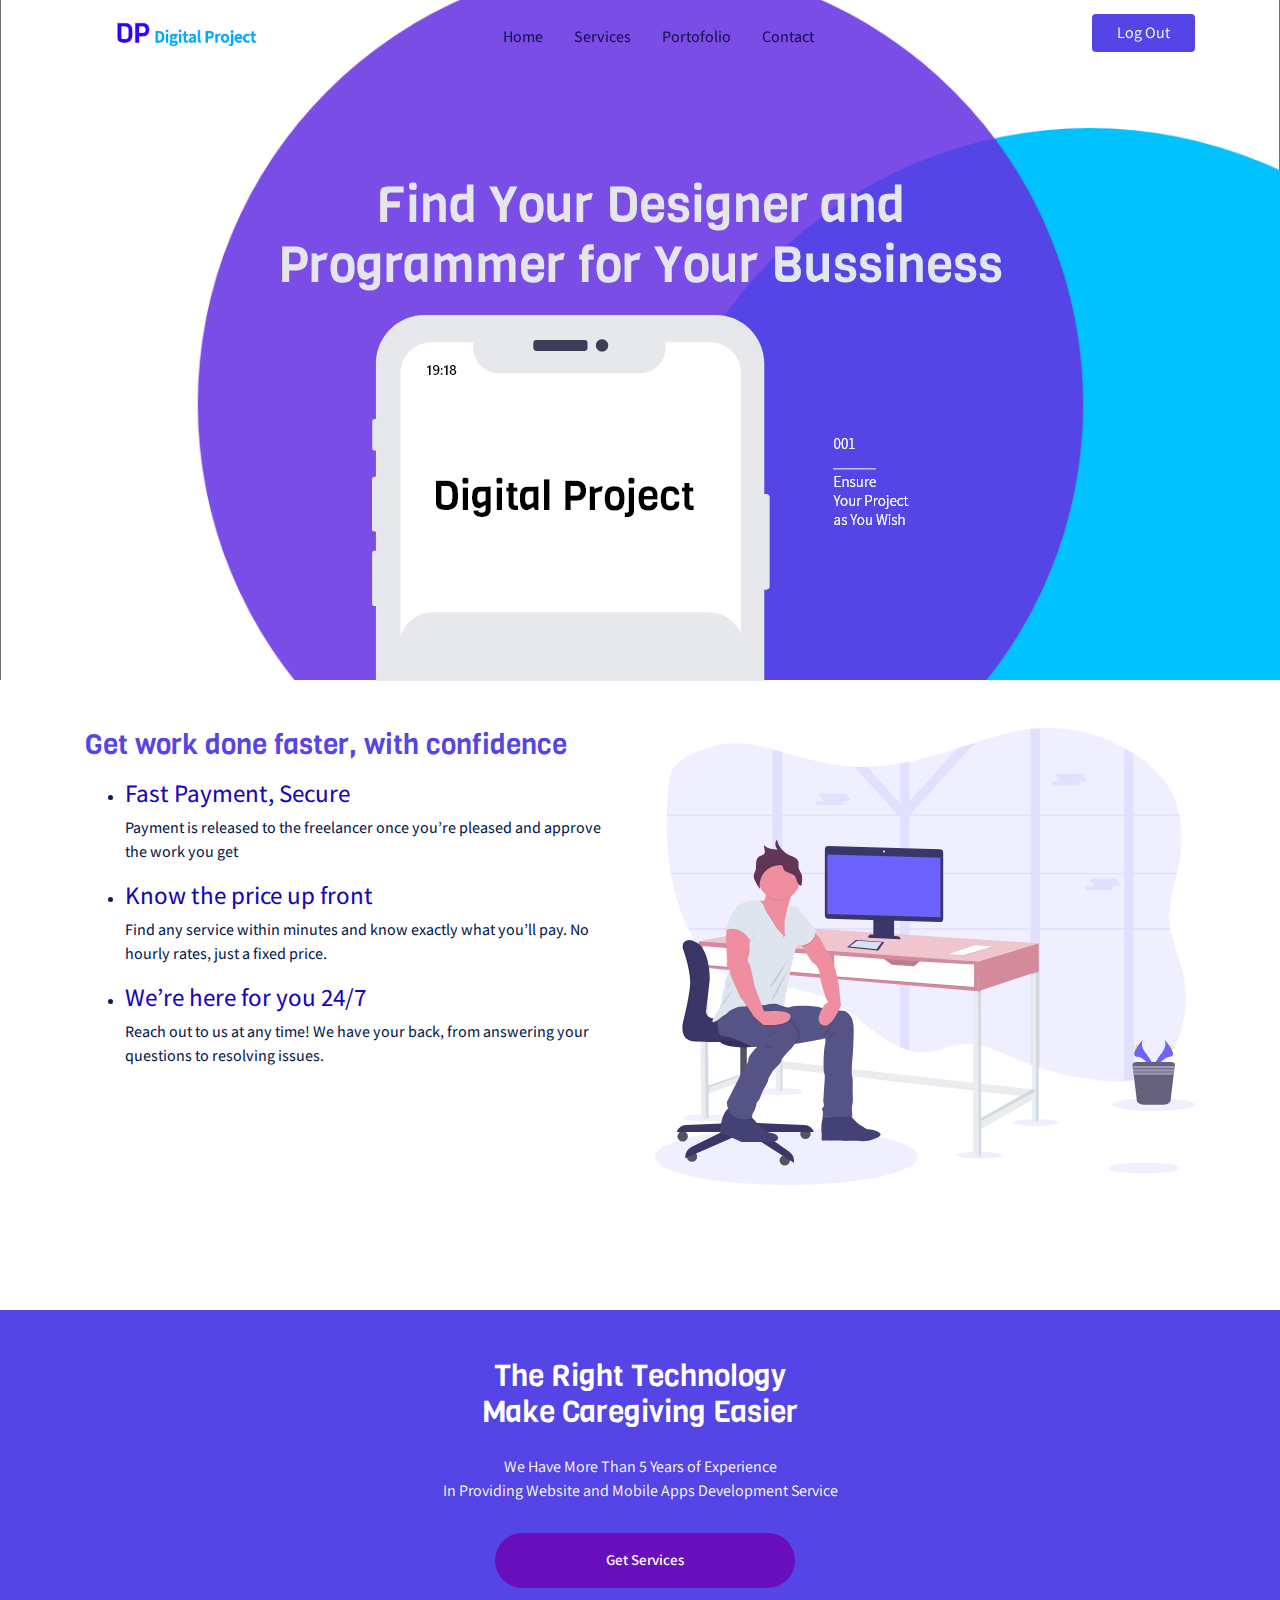
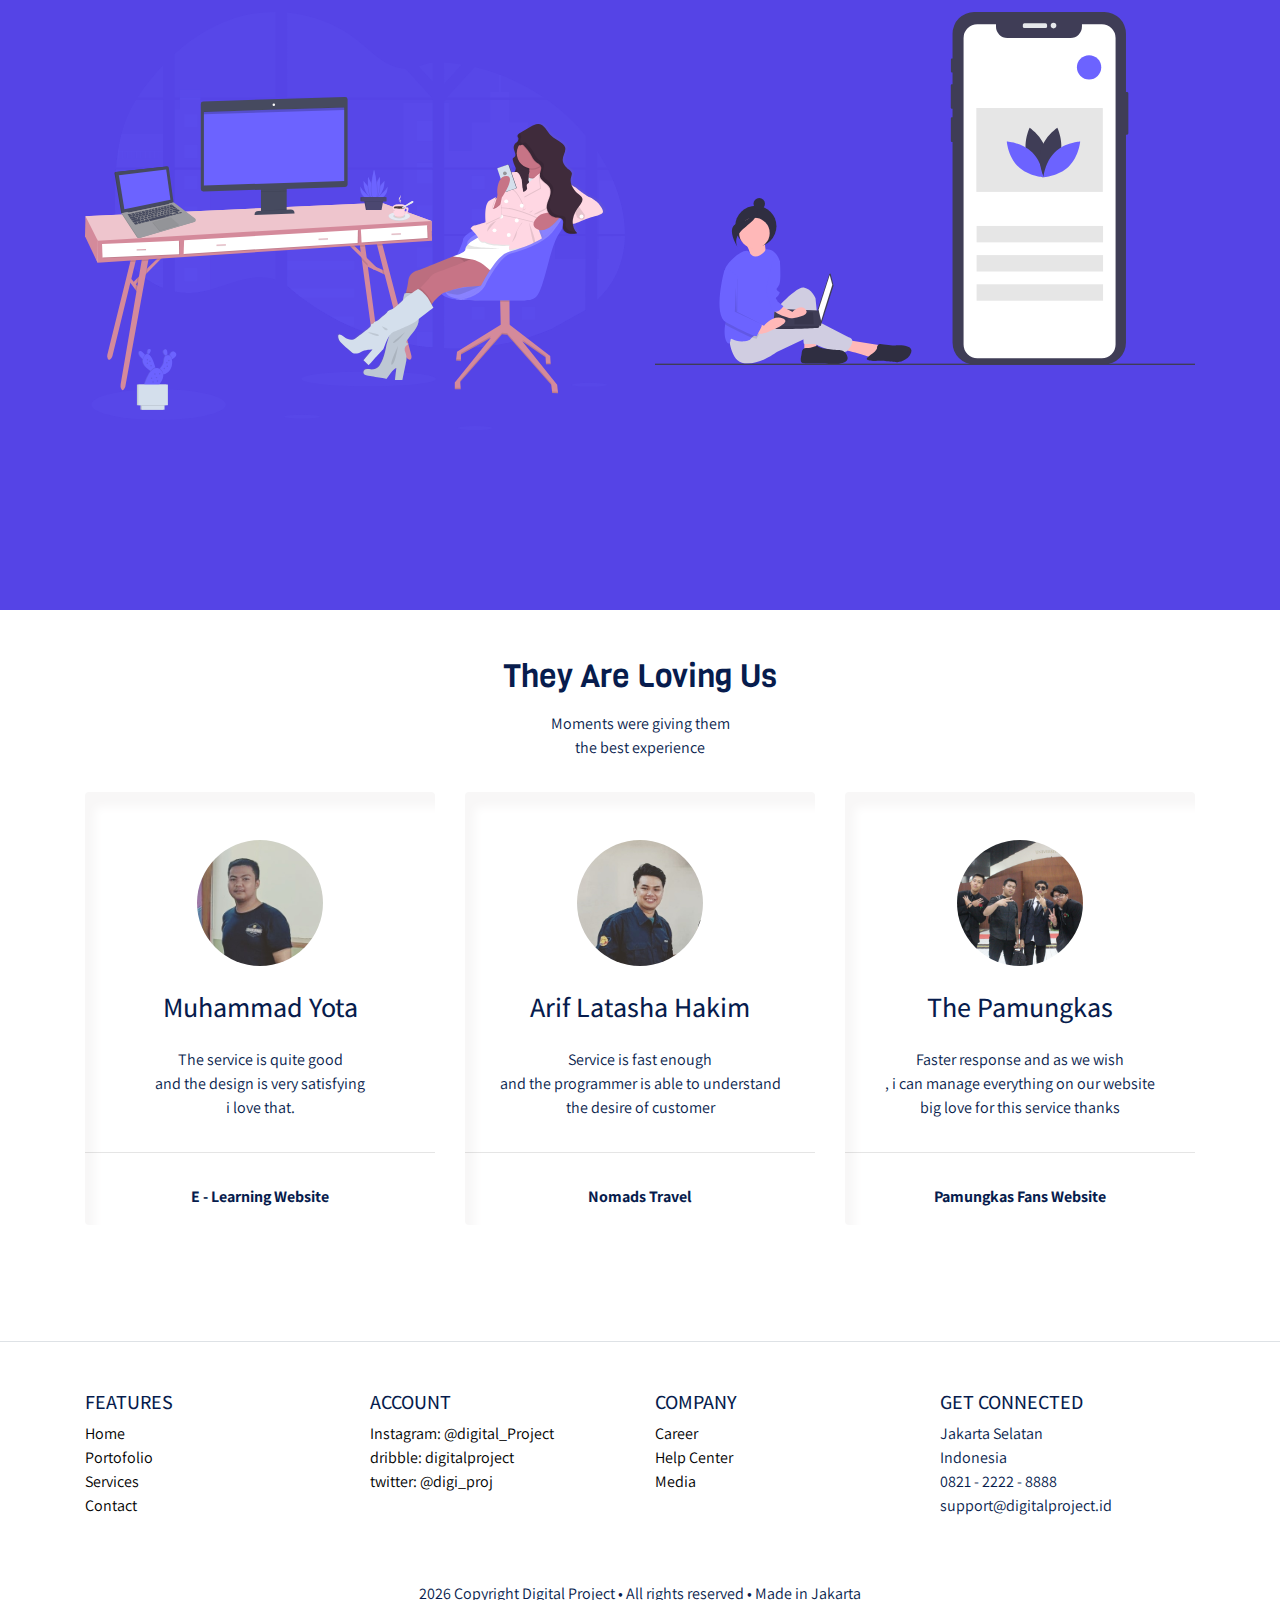
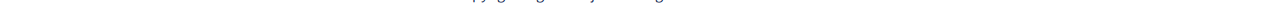
<file: index.html>
<!DOCTYPE html>
<html lang="en">

<head>
  <meta charset="UTF-8">
  <meta name="viewport" content="width=device-width, initial-scale=1.0">
  <meta name="description" content="ini adalah website freelancer">
  <meta name="author" content="Muhammad Yota Nehru Onodera">
  <meta name="keywords" content="freelance, digital, project, proyek, web, mobile, joki web">
  <title>DigitalProject - Freelancer Website</title>
  <link href="https://fonts.googleapis.com/css2?family=Assistant:wght@200;300;400;600;700;800&display=swap"
    rel="stylesheet">
  <link href="https://fonts.googleapis.com/css2?family=Playfair+Display:wght@400;500;600;700;800&display=swap"
    rel="stylesheet">
  <link rel="stylesheet" href="css/bootstrap.min.css">
  <link rel="stylesheet" href="css/style.css">
</head>

<body>

  <nav class="navbar sticky-top navbar-expand-lg navbar-light stick-nav" id="sticky-nav">
    <div class="container">
      <a href="#" class="navbar-brand">
        <img src="img/logo digital.png" alt="logo digital">
      </a>

      <button class="navbar-toggler" data-target="#navbarlist" data-toggle="collapse" type="button">
        <span class="navbar-toggler-icon"></span>
      </button>

      <div class="collapse navbar-collapse" id="navbarlist">

        <ul class="navbar-nav mt-2">
          <li class="nav-item">
            <a href="index.html" class="nav-link active">Home</a>
          </li>
          <li class="nav-item">
            <a href="#get-started" class="nav-link">Services</a>
          </li>
          <li class="nav-item">
            <a href="https://dribble.com" class="nav-link">Portofolio</a>
          </li>
          <li class="nav-item">
            <a href="#contact" class="nav-link">Contact</a>
          </li>
        </ul>
        <form action="login.html" class="form-inline ml-auto d-sm-block d-md-block">
          <button type="submit" class="btn btn-logout btn-navbar-right px-4 my-2 my-sm-0">Log Out</button>
        </form>

      </div>
    </div>
  </nav>

  <header class="text-center hero-title">
    <div class="container">
      <div class="hero-title">
        <h1>
          Find Your Designer and
          <br>
          Programmer for Your Bussiness
        </h1>
      </div>
    </div>
    <section class="vector">
      <div class="container">
        <div class="row justify-content-center">
          <div class="col-8 col-md-8">
            <img class="img-fluid vector" src="img/vector phone 2.png" alt="vector">
          </div>
        </div>
      </div>
    </section>
  </header>

  <section class="promotion">
    <div class="container">
      <div class="row">
        <div class="col-md-6 col-sm-8 mb-5 mt-5">
          <h3 class="title-promotion mb-3">Get work done faster, with confidence</h3>
          <ul class="promotion-description">
            <li>
              <h3>Fast Payment, Secure</h3>
              <p>Payment is released to the freelancer once you’re pleased and approve the work you get</p>
            </li>
            <li>
              <h3>Know the price up front</h3>
              <p>Find any service within minutes and know exactly what you’ll pay. No hourly rates, just a fixed price.
              </p>
            </li>
            <li>
              <h3>We’re here for you 24/7</h3>
              <p>Reach out to us at any time! We have your back, from answering your questions to resolving issues.</p>
            </li>
          </ul>
        </div>
        <div class="col-md-6 mt-5 col-sm-8 mb-5">
          <img class="img-fluid" src="img/undraw_work_time_lhoj.svg" alt="vector working">
        </div>
      </div>
    </div>
  </section>

  <section class="section-get-started" id="get-started">
    <div class="container">
      <div class="row justify-content-center">
        <div class="col-md-6 col-sm-4 col-lg-6 text-center">
          <h2 class="pt-5">The Right Technology <br> Make Caregiving Easier </h2>
          <p>We Have More Than 5 Years of Experience
            <br>
            In Providing Website and Mobile Apps Development Service
          </p>
        </div>
      </div>

      <div class="row justify-content-center">
        <div>
          <form action="#" class="form-inline mb-4">
            <a href="dashboard.html"><button type="button" class="btn btn-get-started">Get Services</button></a>
          </form>
        </div>
      </div>

      <div class="row">
        <div class="col-md-6 col-lg-6">
          <img class="img-fluid designer" src="img/undraw_designer_life_w96d.svg" alt="designer">
        </div>
        <div class="col-md-6 col-lg-6">
          <img class="img-fluid mobiledev" src="img/undraw_mobile_development_8gyo.svg" alt="designer">
        </div>
      </div>
    </div>
  </section>

  <section class="section-testimonial">
    <div class="container">
      <div class="row justify-content-center">
        <div class="col-md-4 col-sm-3 col-lg-5 text-center title-testimonial mb-3">
          <h2 class="pt-5 mb-3">They Are Loving Us</h2>
          <p>Moments were giving them
            <br>
            the best experience</p>
        </div>
      </div>
    </div>
  </section>

  <section class="section section-testimonial-card">
    <div class="container">
      <div class="row justify-content-center mb-4">

        <div class="col-md-2 col-sm-7 col-lg-4 mb-3">
          <div class="card card-tetimonial text-center">
            <div class="testimonial-content">
              <img class="img-fluid mb-4 mt-5 rounded" src="img/yota.png" alt="testi1">
              <h3 class="mb-4">Muhammad Yota</h3>
              <p class="testimonial">The service is quite good
                <br>
                and the design is very satisfying
                <br>
                i love that.</p>
            </div>
            <hr>
            <p class="trip-to mt-3 font-weight-bold">
              E - Learning Website
            </p>
          </div>
        </div>

        <div class="col-md-2 col-sm-7 col-lg-4 mb-3">
          <div class="card card-tetimonial text-center">
            <div class="testimonial-content">
              <img class="img-fluid mb-4 mt-5 rounded" src="img/arip.png" alt="testi2">
              <h3 class="mb-4">Arif Latasha Hakim</h3>
              <p class="testimonial">Service is fast enough
                <br>
                and the programmer is able to understand
                <br>
                the desire of customer
              </p>
            </div>
            <hr>
            <p class="trip-to mt-3 font-weight-bold">
              Nomads Travel
            </p>
          </div>
        </div>

        <div class="col-md-2 col-sm-7 col-lg-4 mb-3">
          <div class="card card-tetimonial text-center">
            <div class="testimonial-content">
              <img class="img-fluid mb-4 mt-5 rounded" src="img/pamungkas.png" alt="testi3">
              <h3 class="mb-4">The Pamungkas</h3>
              <p class="testimonial">Faster response and as we wish
                <br>
                , i can manage everything on our website
                <br>
                big love for this service thanks</p>
            </div>
            <hr>
            <p class="trip-to mt-3 font-weight-bold">
              Pamungkas Fans Website
            </p>
          </div>
        </div>
      </div>
    </div>
  </section>

  <footer class="section-footer mb-4 border-top" id="contact">
    <div class="container pt-5 pb-4">
      <div class="row justify-content-center">
        <div class="col-12">
          <div class="row">
            <div class="col-12 col-lg-3">
              <h5>FEATURES</h5>
              <ul class="list-unstyled">
                <li><a href="#">Home</a></li>
                <li><a href="#">Portofolio</a></li>
                <li><a href="#">Services</a></li>
                <li><a href="#">Contact</a></li>
              </ul>
            </div>
            <div class="col-12 col-lg-3">
              <h5>ACCOUNT</h5>
              <ul class="list-unstyled">
                <li><a href="#">Instagram: @digital_Project</a></li>
                <li><a href="#">dribble: digitalproject</a></li>
                <li><a href="#">twitter: @digi_proj</a></li>
              </ul>
            </div>
            <div class="col-12 col-lg-3">
              <h5>COMPANY</h5>
              <ul class="list-unstyled">
                <li><a href="#">Career</a></li>
                <li><a href="#">Help Center</a></li>
                <li><a href="#">Media</a></li>
              </ul>
            </div>
            <div class="col-12 col-lg-3">
              <h5>GET CONNECTED</h5>
              <ul class="list-unstyled">
                <li>Jakarta Selatan</li>
                <li>Indonesia</li>
                <li>0821 - 2222 - 8888</li>
                <li>support@digitalproject.id</li>
              </ul>
            </div>
          </div>
        </div>
      </div>
    </div>
  </footer>

  <div class="container">
    <div class="row justify-content-center">
      <div class="col-12 text-center">
        <p>
          <span id="tahun"></span> Copyright Digital Project • All rights reserved • Made in Jakarta
          <script>
            var tahun = new Date();
            var tampung = tahun.getFullYear();
            var el = document.getElementById('tahun');
            el.innerHTML = tampung;
          </script>
        </p>
      </div>
    </div>
  </div>

</body>

<script src="js/jquery-3.5.1.min.js"></script>
<script src="js/popper.min.js"></script>
<script src="js/bootstrap.min.js"></script>
<script src="js/main.js"></script>

</html>
</file>
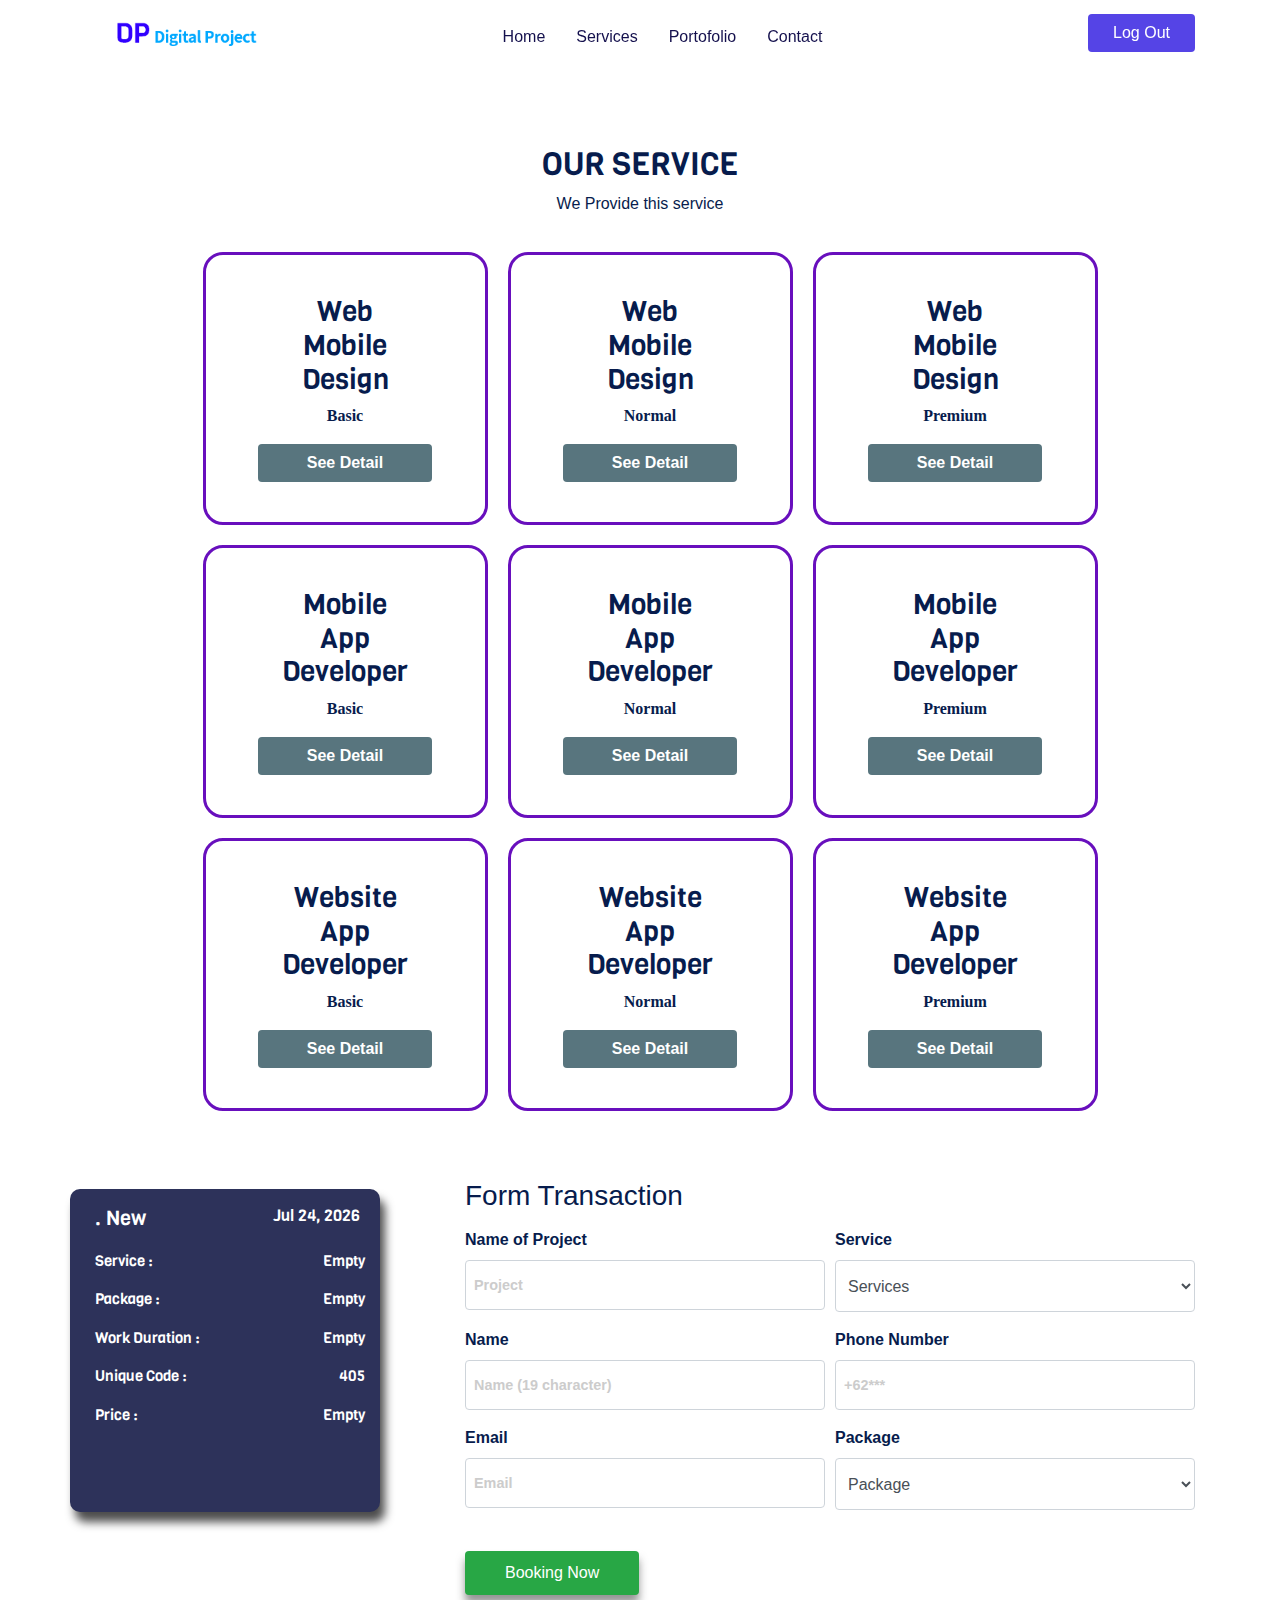
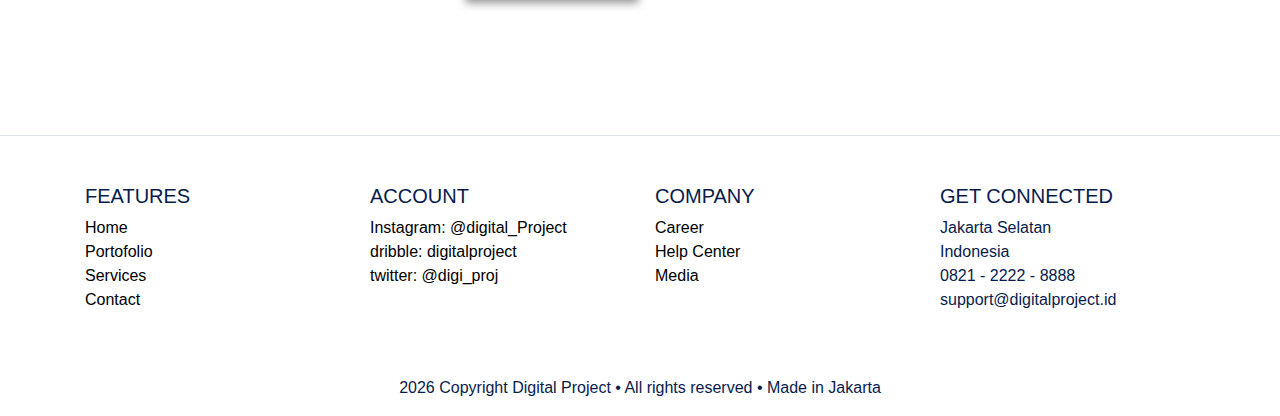
<file: dashboard.html>
<!DOCTYPE html>
<html lang="en">

<head>
  <meta charset="UTF-8">
  <meta name="viewport" content="width=device-width, initial-scale=1.0">
  <meta name="description" content="ini adalah website freelancer">
  <meta name="author" content="Muhammad Yota Nehru Onodera">
  <meta name="keywords" content="freelance, digital, project, proyek, web, mobile, joki web">
  <title>DigitalProject - Freelancer Website</title>
  <!-- <link href="https://fonts.googleapis.com/css2?family=Assistant:wght@200;300;400;600;700;800&display=swap"
    rel="stylesheet">
  <link href="https://fonts.googleapis.com/css2?family=Playfair+Display:wght@400;500;600;700;800&display=swap"
    rel="stylesheet"> -->
  <link rel="stylesheet" href="css/bootstrap.min.css">
  <link rel="stylesheet" href="css/style.css">
</head>

<body class="dashboard">

  <nav class="navbar sticky-top navbar-expand-lg navbar-light stick-nav" id="sticky-nav">
    <div class="container">
      <a href="#" class="navbar-brand">
        <img src="img/logo digital.png" alt="logo digital">
      </a>

      <button class="navbar-toggler" data-target="#navbarlist" data-toggle="collapse" type="button">
        <span class="navbar-toggler-icon"></span>
      </button>

      <div class="collapse navbar-collapse" id="navbarlist">

        <ul class="navbar-nav mt-2">
          <li class="nav-item">
            <a href="index.html" class="nav-link active">Home</a>
          </li>
          <li class="nav-item">
            <a href="#get-started" class="nav-link">Services</a>
          </li>
          <li class="nav-item">
            <a href="https://dribble.com" class="nav-link">Portofolio</a>
          </li>
          <li class="nav-item">
            <a href="#contact" class="nav-link">Contact</a>
          </li>
        </ul>
        <form action="login.html" class="form-inline ml-auto d-sm-block d-md-block">
          <button type="submit" class="btn btn-logout btn-navbar-right px-4 my-2 my-sm-0">Log Out</button>
        </form>

      </div>
    </div>
  </nav>

  <section class="section-service">
    <div class="container">
      <div class="row justify-content-center">
        <div class="col-md-8 text-center description">
          <h2>OUR SERVICE</h2>
          <p>We Provide this service</p>
        </div>
      </div>

      <div class="row justify-content-center">
        <div class="col-8 col-lg-3 col-md-8 col-sm-5 text-center web-design1">
          <h3>Web <br> Mobile <br> Design</h3>
          <p>Basic</p>
          <button type="button" class="btn px-5 btn-get-service get-service design" data-toggle="modal"
            data-target="#serviceDetailsModal" data-id="design_basic">See Detail</button>
        </div>
        <div class="col-8 col-lg-3 col-sm-5 col-md-8 text-center web-design1">
          <h3>Web <br> Mobile <br> Design</h3>
          <p>Normal</p>
          <button type="button" class="btn px-5 btn-get-service get-service design" data-toggle="modal"
            data-target="#serviceDetailsModal" data-id="design_normal">See Detail</button>
        </div>
        <div class="col-8 col-lg-3 col-sm-5 col-md-8 text-center web-design1">
          <h3>Web <br> Mobile <br> Design</h3>
          <p>Premium</p>
          <button type="button" class="btn px-5 btn-get-service get-service design" data-toggle="modal"
            data-target="#serviceDetailsModal" data-id="design_premium">See Detail</button>
        </div>
      </div>

      <div class="row justify-content-center">
        <div class="col-8 col-lg-3 col-md-8 col-sm-5 text-center web-design1">
          <h3>Mobile<br> App <br> Developer</h3>
          <p>Basic</p>
          <button type="button" class="btn px-5 btn-get-service get-service mobile" data-toggle="modal"
            data-target="#serviceDetailsModal" data-id="mobile_basic">See Detail</button>
        </div>
        <div class="col-8 col-lg-3 col-sm-5 col-md-8 text-center web-design1">
          <h3>Mobile<br> App <br> Developer</h3>
          <p>Normal</p>
          <button type="button" class="btn px-5 btn-get-service get-service mobile" data-toggle="modal"
            data-target="#serviceDetailsModal" data-id="mobile_normal">See Detail</button>
        </div>
        <div class="col-8 col-lg-3 col-sm-5 col-md-8 text-center web-design1">
          <h3>Mobile<br> App <br> Developer</h3>
          <p>Premium</p>
          <button type="button" class="btn px-5 btn-get-service get-service mobile" data-toggle="modal"
            data-target="#serviceDetailsModal" data-id="mobile_premium">See Detail</button>
        </div>
      </div>

      <div class="row justify-content-center">
        <div class="col-8 col-lg-3 col-md-8 col-sm-5 text-center web-design1">
          <h3>Website <br> App <br> Developer</h3>
          <p>Basic</p>
          <button type="button" class="btn px-5 btn-get-service get-service website" data-toggle="modal"
            data-target="#serviceDetailsModal" data-id="website_basic">See Detail</button>
        </div>
        <div class="col-8 col-lg-3 col-sm-5 col-md-8 text-center web-design1">
          <h3>Website <br> App <br> Developer</h3>
          <p>Normal</p>
          <button type="button" class="btn px-5 btn-get-service get-service website" data-toggle="modal"
            data-target="#serviceDetailsModal" data-id="website_normal">See Detail</button>
        </div>
        <div class="col-8 col-lg-3 col-sm-5 col-md-8 text-center web-design1">
          <h3>Website <br> App <br> Developer</h3>
          <p>Premium</p>
          <button type="button" class="btn px-5 btn-get-service get-service website" data-toggle="modal"
            data-target="#serviceDetailsModal" data-id="website_premium">See Detail</button>
        </div>
      </div>
    </div>
  </section>

  <section class="transaction">
    <div class="container">
      <div class="row">
        <div class="col-4 mt-5 sembunyi">
          <div class="row">

            <div class="col panel1">
              <div class="title1">
                <p class="status">. New</p>
                <p class="tanggal"></p>
              </div>
              <div class="title1">
                <p class="detail">Service :</p>
                <p class="detail pService">Empty</p>
              </div>
              <div class="title1">
                <p class="detail">Package :</p>
                <p class="detail pPackage">Empty</p>
              </div>
              <div class="title1">
                <p class="detail">Work Duration :</p>
                <p class="detail pDay">Empty</p>
              </div>
              <div class="title1">
                <p class="detail">Unique Code :</p>
                <p class="detail pCode"></p>
              </div>
              <div class="title1">
                <p class="detail">Price :</p>
                <p class="detail pPrice">Empty</p>
              </div>
            </div>
          </div>
        </div>

        <div class="col-md-8 col-sm-12 mt-5">
          <form style="margin-top: 20px;">
            <h3 class="text-black mb-3">Form Transaction</h3>
            <div class="form-row">
              <div class="form-group col-md-6 d-none">
                <input type="text" class="form-control" readonly id="idOrder" placeholder="id" required="required">
              </div>
            </div>

            <div class="form-row">
              <div class="form-group col-md-6">
                <label for="inputProject" class="text-black font-weight-bold">Name of Project</label>
                <input maxlength="15" type="text" class="form-control viga" id="inputProject" placeholder="Project"
                  required="required">
              </div>
              <div class="form-group col-md-6">
                <label for="inputService" class="text-black font-weight-bold">Service</label>
                <select class="form-control opsi" id="inputService">
                  <option selected disabled value="">Services</option>
                  <option value="Web/Mobile Design">Web/Mobile Design</option>
                  <option value="Mobile App Developer">Mobile App Developer</option>
                  <option value="Website App Developer">Website App Developer</option>
                </select>
              </div>
            </div>

            <div class="form-row">
              <div class="form-group col-md-6">
                <label for="inputName" class="text-black font-weight-bold">Name</label>
                <input maxlength="19" type="text" class="form-control viga" id="inputName"
                  placeholder="Name (19 character)" required="required">
              </div>
              <div class="form-group col-md-6">
                <label for="inputPhone" class="text-black font-weight-bold">Phone Number</label>
                <input type="tel" maxlength="12" class="form-control viga" id="inputPhone" placeholder="+62***"
                  required="required">
              </div>
            </div>

            <div class="form-row">
              <div class="form-group col-md-6">
                <label for="inputEmail4" class="text-black font-weight-bold">Email</label>
                <input type="email" class="form-control viga" id="inputEmail4" placeholder="Email" required="required">
              </div>

              <div class="form-group col-md-6">
                <label for="inputPackage" class="text-black font-weight-bold">Package</label>
                <select class="form-control viga opsi" id="inputPackage">
                  <option selected disabled value="">Package</option>
                  <option value="basic">Basic</option>
                  <option value="normal">Normal</option>
                  <option value="premium">Premium</option>
                </select>
              </div>
            </div>

            <div class="form-row">
              <div class="form-group col-md-6 d-none">
                <input readonly maxlength="15" type="text" class="form-control font-weight-normal" id="inputDurasi"
                  placeholder="Duration" value="" required="required">
              </div>
              <div class="form-group col-md-6 d-none">
                <input readonly maxlength="15" type="text" class="form-control font-weight-normal"
                  id="inputTanggalMulai" placeholder="Tanggal Mulai" value="" required="required">
              </div>
            </div>
            <div class="booking-now">
              <a href="https://wa.widget.web.id/e1dcd3" target="_blank"><button style="margin-bottom: 40px;"
                  type="button" class="btn btn-success ulti">Booking Now</button></a>
            </div>
          </form>
        </div>

      </div>
    </div>
  </section>

  <div class="modal fade" id="serviceDetailsModal" tabindex="-1" role="dialog" aria-labelledby="movieDetailsModalLabel"
    aria-hidden="true">
    <div class="modal-dialog modal-dialog-centered modal-lg" role="document">
      <div class="modal-content">

        <div class="modal-header">
          <h5 class="modal-title" id="movieDetailsModalLabel">Service Description</h5>
          <button type="button" class="close" data-dismiss="modal" aria-label="Close">
            <span aria-hidden="true">&times;</span>
          </button>
        </div>

        <div class="modal-body">

        </div>
        <div class="modal-footer"></div>
      </div>
    </div>
  </div>
  </div>

  <footer class="section-footer mb-4 border-top" id="contact">
    <div class="container pt-5 pb-4">
      <div class="row justify-content-center">
        <div class="col-12">
          <div class="row">
            <div class="col-12 col-lg-3">
              <h5>FEATURES</h5>
              <ul class="list-unstyled">
                <li><a href="#">Home</a></li>
                <li><a href="#">Portofolio</a></li>
                <li><a href="#">Services</a></li>
                <li><a href="#">Contact</a></li>
              </ul>
            </div>
            <div class="col-12 col-lg-3">
              <h5>ACCOUNT</h5>
              <ul class="list-unstyled">
                <li><a href="#">Instagram: @digital_Project</a></li>
                <li><a href="#">dribble: digitalproject</a></li>
                <li><a href="#">twitter: @digi_proj</a></li>
              </ul>
            </div>
            <div class="col-12 col-lg-3">
              <h5>COMPANY</h5>
              <ul class="list-unstyled">
                <li><a href="#">Career</a></li>
                <li><a href="#">Help Center</a></li>
                <li><a href="#">Media</a></li>
              </ul>
            </div>
            <div class="col-12 col-lg-3">
              <h5>GET CONNECTED</h5>
              <ul class="list-unstyled">
                <li>Jakarta Selatan</li>
                <li>Indonesia</li>
                <li>0821 - 2222 - 8888</li>
                <li>support@digitalproject.id</li>
              </ul>
            </div>
          </div>
        </div>
      </div>
    </div>
  </footer>

  <div class="container">
    <div class="row justify-content-center">
      <div class="col-12 text-center">
        <p>
          <span id="tahun"></span> Copyright Digital Project • All rights reserved • Made in Jakarta
          <script>
            var tahun = new Date();
            var tampung = tahun.getFullYear();
            var el = document.getElementById('tahun');
            el.innerHTML = tampung;
          </script>
        </p>
      </div>
    </div>
  </div>

</body>

<script src="js/jquery-3.5.1.min.js"></script>
<script src="js/popper.min.js"></script>
<script src="js/bootstrap.min.js"></script>
<script src="js/main.js"></script>

</html>
</file>
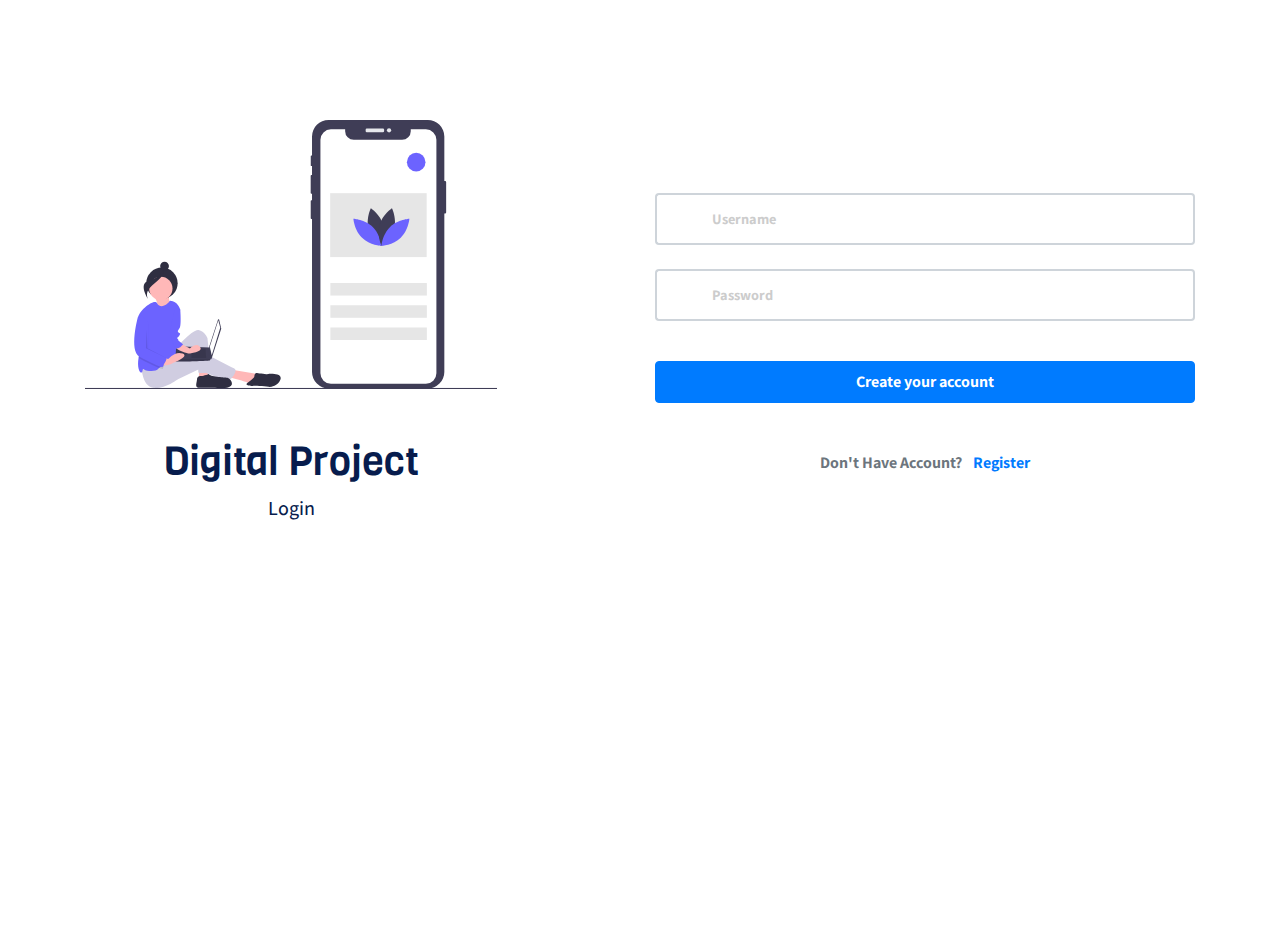
<file: login.html>
<!DOCTYPE html>
<html lang="en">

<head>
  <meta charset="UTF-8">
  <meta name="viewport" content="width=device-width, initial-scale=1.0">
  <meta name="description" content="ini adalah website freelancer">
  <meta name="author" content="Muhammad Yota Nehru Onodera">
  <meta name="keywords" content="freelance, digital, project, proyek, web, mobile, joki web">
  <title>DigitalProject - Login Page</title>
  <link href="https://fonts.googleapis.com/css2?family=Assistant:wght@200;300;400;600;700;800&display=swap"
    rel="stylesheet">
  <link href="https://fonts.googleapis.com/css2?family=Playfair+Display:wght@400;500;600;700;800&display=swap"
    rel="stylesheet">
  <link rel="stylesheet" href="css/bootstrap.min.css">
  <link rel="stylesheet" href="css/style.css">
</head>

<body class="regis">
  <div class="container">
    <div class="row py-5 mt-5 align-items-center">
      <!-- For Demo Purpose -->
      <div class="col-md-5 pr-lg-5 mb-5 mb-md-0 mt-4">
        <img src="img/undraw_mobile_development_8gyo.svg" alt="" id="vectorRegis"
          class="img-fluid mb-3 d-none d-md-block">
        <div class="mt-5">
          <h1 class="text-center" style="font-family: viga;">Digital Project</h1>
          <p class="text-center register">Login</p>
        </div>
      </div>

      <!-- Login Form -->
      <div class="col-md-7 col-lg-6 ml-auto mt-5">
        <form id="regis" method="POST" action="index.html">
          <div class="row">

            <!-- Username -->
            <div class="input-group col-lg-12 mb-4">
              <div class="input-group-prepend">
                <span class="input-group-text bg-white px-4 border-md border-right-0">
                  <i class="fa fa-user text-muted"></i>
                </span>
              </div>
              <input id="lastName" type="text" name="lastname" placeholder="Username"
                class="form-control bg-white border-left-0 border-md" required>
            </div>

            <!-- Password -->
            <div class="input-group col-lg-12 mb-4">
              <div class="input-group-prepend">
                <span class="input-group-text bg-white px-4 border-md border-right-0">
                  <i class="fa fa-lock text-muted"></i>
                </span>
              </div>
              <input id="password" type="password" name="password" placeholder="Password"
                class="form-control bg-white border-left-0 border-md" required>
            </div>

            <div class="pass col-lg-12 mb-3 text-center">
              <span style="color: red; font-weight: 500;"></span>
            </div>

            <!-- Submit Button -->
            <div class="form-group col-lg-12 mx-auto mb-0">
              <button type="submit" class="btn btn-primary btn-block py-2 submit">
                <span class="font-weight-bold">Create your account</span>
              </button>
            </div>

            <!-- Already Registered -->
            <div class="text-center w-100 mt-5">
              <p class="text-muted font-weight-bold">Don't Have Account? <a href="register.html"
                  class="text-primary ml-2">Register</a>
              </p>
            </div>

          </div>
        </form>
      </div>
    </div>
  </div>

</body>

<script src="js/jquery-3.5.1.min.js"></script>
<script src="js/popper.min.js"></script>
<script src="js/bootstrap.min.js"></script>
<script src="js/main.js"></script>

</html>
</file>
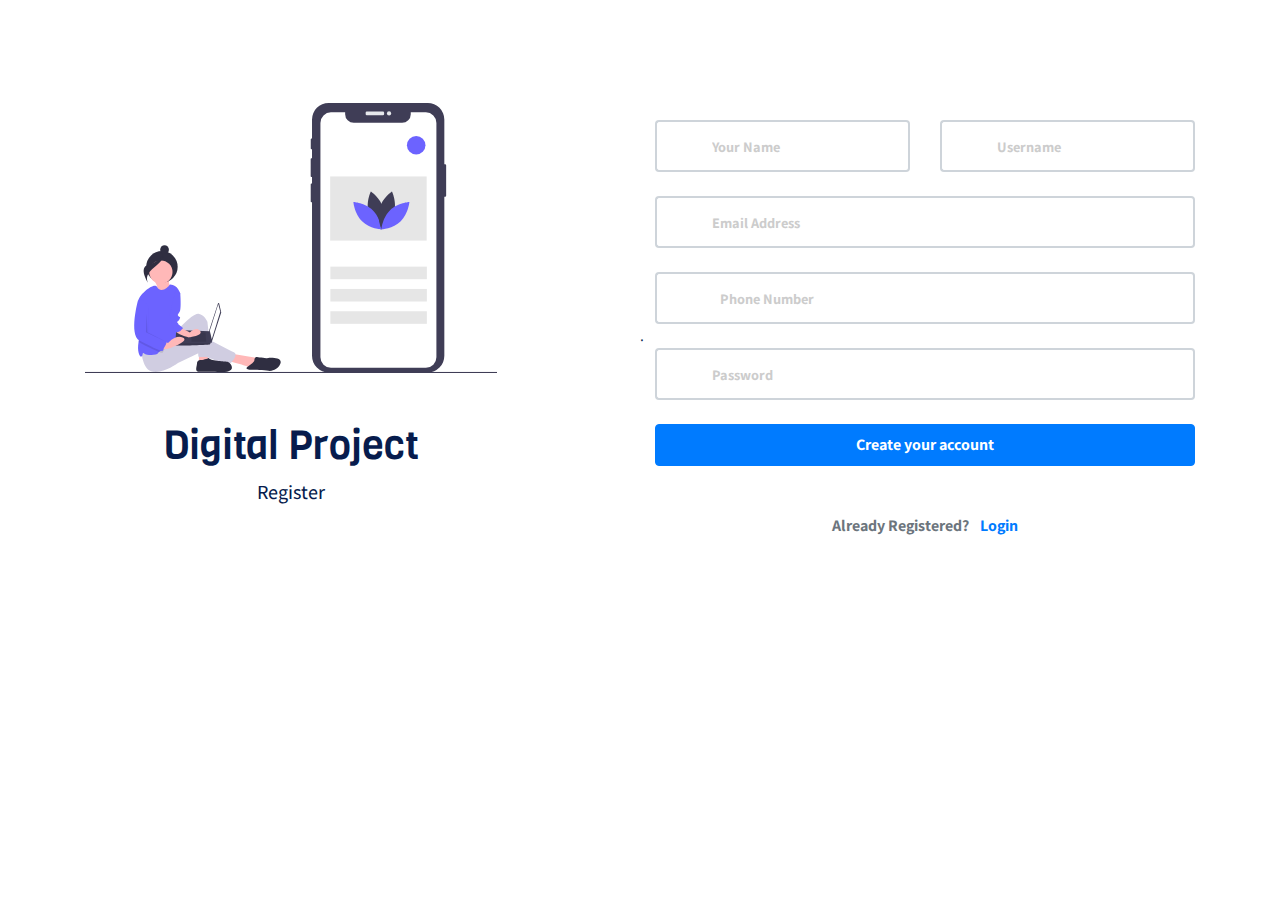
<file: register.html>
<!DOCTYPE html>
<html lang="en">

<head>
  <meta charset="UTF-8">
  <meta name="viewport" content="width=device-width, initial-scale=1.0">
  <meta name="description" content="ini adalah website freelancer">
  <meta name="author" content="Muhammad Yota Nehru Onodera">
  <meta name="keywords" content="freelance, digital, project, proyek, web, mobile, joki web">
  <title>DigitalProject - Register Page</title>
  <link href="https://fonts.googleapis.com/css2?family=Assistant:wght@200;300;400;600;700;800&display=swap"
    rel="stylesheet">
  <link href="https://fonts.googleapis.com/css2?family=Playfair+Display:wght@400;500;600;700;800&display=swap"
    rel="stylesheet">
  <link rel="stylesheet" href="css/bootstrap.min.css">
  <link rel="stylesheet" href="css/style.css">
</head>

<body class="regis" onload="idRandom()">
  <div class="container">

    <div class="row py-5 mt-4 align-items-center">
      <div class="col-md-5 pr-lg-5 mb-5 mb-md-0">
        <img src="img/undraw_mobile_development_8gyo.svg" alt="" id="vectorRegis"
          class="img-fluid mb-3 d-none d-md-block">
        <div class="mt-5">
          <h1 class="text-center" style="font-family: viga;">Digital Project</h1>
          <p class="text-center register">Register</p>
        </div>
      </div>

      <!-- Registeration Form -->
      <div class="col-md-7 col-lg-6 ml-auto mt-5">
        <form id="regis" method="POST" action="index.html">
          <div class="row">

            <!-- id -->
            <div class="input-group col-lg-12 mb-4 d-none">
              <div class="input-group-prepend">
                <span class="input-group-text bg-white px-4 border-md border-right-0">
                  <i class="fa fa-user text-muted"></i>
                </span>
              </div>
              <input readonly value="" id="id" type="password" name="id" placeholder="Id"
                class="form-control bg-white border-left-0 border-md" required>
            </div>

            <!-- Name -->
            <div class="input-group col-lg-6 mb-4">
              <div class="input-group-prepend">
                <span class="input-group-text bg-white px-4 border-md border-right-0">
                  <i class="fa fa-user text-muted"></i>
                </span>
              </div>
              <input id="firstName" type="text" name="name" placeholder="Your Name"
                class="form-control bg-white border-left-0 border-md" required>
            </div>

            <!-- Username -->
            <div class="input-group col-lg-6 mb-4">
              <div class="input-group-prepend">
                <span class="input-group-text bg-white px-4 border-md border-right-0">
                  <i class="fa fa-user text-muted"></i>
                </span>
              </div>
              <input id="lastName" type="text" name="Username" placeholder="Username"
                class="form-control bg-white border-left-0 border-md" required>
            </div>

            <!-- Email Address -->
            <div class="input-group col-lg-12 mb-4">
              <div class="input-group-prepend">
                <span class="input-group-text bg-white px-4 border-md border-right-0">
                  <i class="fa fa-envelope text-muted"></i>
                </span>
              </div>
              <input id="email" type="email" name="email" placeholder="Email Address"
                class="form-control bg-white border-left-0 border-md" required>
            </div>

            <!-- Phone Number -->
            <div class="input-group col-lg-12">
              <div class="input-group-prepend">
                <span class="input-group-text bg-white px-4 border-md border-right-0">
                  <i class="fa fa-phone-square text-muted"></i>
                </span>
              </div>
              <input id="phoneNumber" type="tel" name="phone" placeholder="Phone Number"
                class="form-control bg-white border-md border-left-0 pl-3" required>
            </div>.

            <!-- Password -->
            <div class="input-group col-lg-12 mb-4">
              <div class="input-group-prepend">
                <span class="input-group-text bg-white px-4 border-md border-right-0">
                  <i class="fa fa-lock text-muted"></i>
                </span>
              </div>
              <input id="password" type="password" name="password" placeholder="Password"
                class="form-control bg-white border-left-0 border-md" required>
            </div>

            <!-- status -->
            <div class="input-group col-lg-12 mb-4 d-none">
              <div class="input-group-prepend">
                <span class="input-group-text bg-white px-4 border-md border-right-0">
                  <i class="fa fa-lock text-muted"></i>
                </span>
              </div>
              <input id="status" readonly value="user" type="text" name="passwordConfirmation" placeholder="status"
                class="form-control bg-white border-left-0 border-md" required>
            </div>

            <!-- Submit Button -->
            <div class="form-group col-lg-12 mx-auto mb-0">
              <button type="submit" class="btn btn-primary btn-block py-2 submit">
                <span class="font-weight-bold">Create your account</span>
              </button>
            </div>

            <!-- Already Registered -->
            <div class="text-center w-100 mt-5">
              <p class="text-muted font-weight-bold">Already Registered? <a href="login.html"
                  class="text-primary ml-2">Login</a>
              </p>
            </div>

          </div>
        </form>
      </div>
    </div>

  </div>

</body>

<script src="js/jquery-3.5.1.min.js"></script>
<script src="js/popper.min.js"></script>
<script src="js/bootstrap.min.js"></script>
<script src="js/main.js"></script>

</html>
</file>
<file: css/style.css>
@font-face {
  font-family: viga;
  src: url('../font/Viga-Regular.ttf');
}

@media (min-width: 765px) {
  .section-get-started form .btn-get-started {
    margin-left: 10px;
  }
}

@media (max-width: 756px) {

  .sembunyi {
    display: none;
  }

  .vector {
    display: none;
  }

  .mobiledev {
    display: none;
  }

  .navbar-nav {
    margin-left: 0px !important;
  }

  .navbar .navbar-nav .nav-item .nav-link {
    color: #ffffff;
    font-weight: 500;
    transition: .3s;
    margin-left: 0px !important;
  }

  header .container h1 {
    font-size: 55px;
    font-family: viga;
    margin-top: 180px;
    color: #071c4d;
  }

  header .container p {
    font-size: 18px;
    font-weight: 600;
    font-family: 'Assistant', serif;
    color: #071c4d;
  }
}

html {
  scroll-behavior: smooth;
}

body {
  font-family: 'Assistant', sans-serif;
  color: #071c4d;
}

nav {
  transition: .5s;
}

.navbar .navbar-brand img {
  max-height: 40px;
}

.navbar-brand {
  font-family: viga;
}

.navbar-nav {
  margin-left: 180px;
}

.navbar .navbar-nav .nav-item .nav-link {
  color: #14104d;
  font-weight: 500;
  transition: .3s;
  margin-left: 15px;
}

.navbar .navbar-nav .nav-item .nav-link:hover {
  color: #dadada;
}

.btn-logout {
  background-color: rgb(85, 68, 230);
  color: #fff;
}

.btn-logout:hover {
  background-color: rgb(68, 54, 201);
  color: #fff;
}

/* header */
header.hero-title {
  padding: 180px 0 165px;
  background-image: url("../img/header digital project.png");
  background-size: cover;
  margin-top: -86px;
  height: 700px;
  color: #e4e6eb;
  border: none;
}

header .container {
  margin-top: 20px;
}

header .container h1 {
  font-size: 50px;
  font-family: viga;
  overflow: hidden;
  margin-top: -5px;
}

header .container p {
  font-size: 20px;
  font-family: 'Assistant', serif;
}

/* end header */

.promotion {
  min-height: 70vh;
}

.promotion .title-promotion {
  font-family: viga;
  color: rgb(85, 68, 230);
}

.promotion ul li h3 {
  color: rgb(24, 6, 185);
  font-size: 25px;
}

.promotion ul li p {
  font-weight: 500;
}

.section-get-started {
  min-height: 100vh;
  background-color: rgb(85, 68, 230);
}

.section-get-started h2 {
  font-size: 30px;
  font-family: viga;
  color: #fff;
}

.section-get-started p {
  font-size: 16px;
  font-family: 'Assistant', serif;
  margin-top: 25px;
  margin-bottom: 30px;
  color: #fff;
}

.section-get-started form .btn-get-started {
  background-color: rgb(104, 15, 189);
  width: 300px;
  color: #fff;
  padding: 15px;
  border-radius: 50px;
  font-size: 15px;
  font-weight: 600;
}

.section-get-started form .btn-get-started:hover {
  background-color: rgb(89, 10, 163);
}

.card-tetimonial {
  box-shadow: inset 10px 15px 10px rgb(248, 247, 247);
  border: none;
}

.section-testimonial .title-testimonial h2 {
  font-family: viga;
}

/* dashboard */

.title1 {
  display: flex;
  justify-content: space-between;
}

.ulti {
  outline: none;
  border: none;
  box-shadow: 0 8px 8px rgba(44, 44, 44, 0.5);
  margin-top: 25px;
  padding: 10px 40px;
  font-family: assistant semibold, sans-serif;
}

.section-service {
  min-height: 100vh;
}

.description {
  margin-top: 80px;
}

.description h2 {
  font-family: viga;
}

.web-design1 {
  padding: 40px;
  margin-left: 20px;
  margin-top: 20px;
  transition: .5s;
  border-radius: 20px;
  border: 3px solid rgb(104, 15, 189);
}

.web-design1 h3 {
  font-family: viga;
}

.web-design1 p {
  font-family: 'Assistant', serif;
  font-weight: 600;
}

.web-design1:hover {
  margin-left: 20px;
  margin-top: 15px;
  border-radius: 20px;
  background-color: rgb(104, 15, 189);
  color: #fff;
  box-shadow: 5px 10px 10px rgba(0, 0, 0, 0.3);
}

.btn-get-service {
  background-color: rgb(88, 117, 126);
  color: #fff;
  font-weight: 600;
}

.btn-get-service:hover {
  background-color: rgb(116, 157, 168);
  color: #fff;
  font-weight: 600;
}

.produk {
  font-size: 20px;
  color: rgb(89, 10, 163);
  font-family: viga;
}

.modal-content {
  background-color: rgba(234, 234, 234, .9);
  border-radius: 15px;
}

.list-group-item {
  border: none;
  background-color: rgb(238, 238, 238);
}

/* rgb(63, 61, 86) */

.list-group-item {
  font-weight: 500;
}

.panel1 {
  background-color: rgb(45, 50, 90);
  padding: 15px;
  padding-bottom: 70px;
  border-radius: 10px;
  margin-top: 30px;
  margin-bottom: 30px;
  margin-right: 70px;
  box-shadow: 5px 10px 10px rgba(0, 0, 0, .7);
}

.status {
  font-family: viga, sans-serif;
  color: white;
  font-size: 20px;
  padding-left: 10px;
}

.detail {
  font-family: viga, sans-serif;
  color: white;
  font-size: 15px;
  padding-left: 10px;
  flex-wrap: wrap;
}

.tanggal {
  color: white;
  font-family: viga, sans-serif;
  margin-right: 5px;
}

/* end dashboard */

/* register */

.border-md {
  border-width: 2px;
}

.btn-facebook {
  background: #405D9D;
  border: none;
}

.btn-facebook:hover,
.btn-facebook:focus {
  background: #314879;
}

.btn-twitter {
  background: #42AEEC;
  border: none;
}

.btn-twitter:hover,
.btn-twitter:focus {
  background: #1799e4;
}


body.regis {
  min-height: 100vh;
}

.form-control:not(select) {
  padding: 1.5rem 0.5rem;
}

select.form-control {
  height: 52px;
  padding-left: 0.5rem;
}

.form-control::placeholder {
  color: #ccc;
  font-weight: bold;
  font-size: 0.9rem;
}

.form-control:focus {
  box-shadow: none;
}

.register {
  font-weight: 500;
  font-size: 20px;
}

@keyframes flash {
  to {
    opacity: 1;
  }
}

.flash {
  opacity: 0;
  animation: flash .7s forwards;
}

/* end register */
footer {
  margin-top: 100px;
}

footer ul li a {
  color: #000000;
}
</file>
